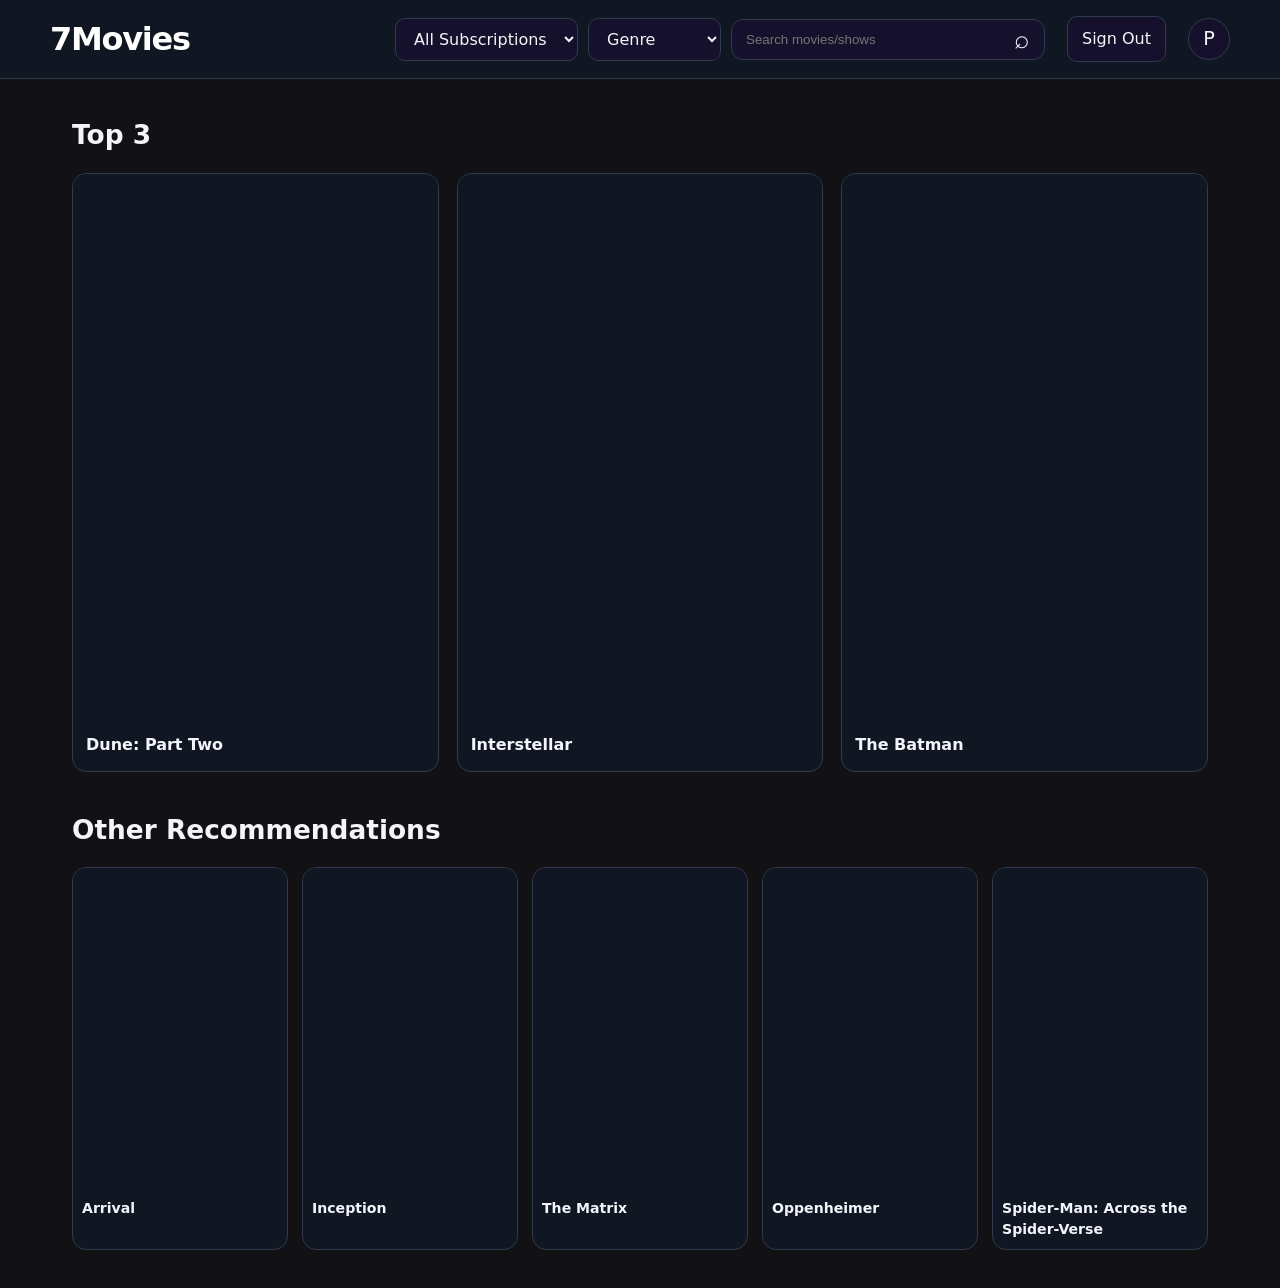
<file: index.html>
<!DOCTYPE html>
<html lang="en">
<head>
    <meta charset="UTF-8">
    <meta name="viewport" content="width=device-width, initial-scale=1.0">
    <title>7Movies Home</title>
    <link rel="stylesheet" href="styles.css">
</head>

<!-- Main body of the home menu-->
<body>

    <!-- This is the bar that runs across the top part of the site, houses the Site Name, 
     Selection Dropdowns, the Search Bar, Sign out and Profile buttons on this page -->
    <header class="topbar">
        
        <!-- Site Name -->
        <a class="brand" href="index.html">7Movies</a>

        <!-- Sectioning out a space for the Search Bar and Selections -->
        <div class="search-area">

            <!-- Subscription Select Dropdown: We will likely have to use JavaScript to dynamically change 
                what options are here depending on what servces the user added to their account -->
            <select class="sub-select" id="subscriptionFilter">
                <option value="">All Subscriptions</option>
                <option value="netflix">Netflix</option>
                <option value="hulu">Hulu</option>
                <option value="prime video">Prime Video</option>
                <option value="paramount+">Paramount+</option>
                <option value="max">Max</option>
                <option value="peacock">Peacock</option>
                <option value="disney+">Disney+</option>
            </select>

            <!-- Genre Select Dropdown, More genres can be easily added:
                Create a value for the option and give it a name -->
            <select class="genre-select" id="genreFilter">
                <option value="">Genre</option>
                <option value="action">Action</option>
                <option value="adventure">Adventure</option>
                <option value="comedy">Comedy</option>
                <option value="drama">Drama</option>
                <option value="horror">Horror</option>
                <option value="sci-fi">Sci-Fi</option>
                <option value="thriller">Thriller</option>
            </select>

            <!-- This is the search bar -->
            <form id="searchForm" class="search">
                <input
                    id="searchInput"
                    type="search"
                    placeholder="Search movies/shows"
                    aria-label="Search movies/shows"
                >
                <button type="submit" aria-label="Search">⌕</button>
            </form>
        </div>

        <!-- Sign Out Button: Currently just moves the user to the Sign In page, can be changed once the account system has been implemented -->
        <a class="nav-button" href="signin.html">Sign Out</a>
        
        <!-- Profile Button: Hopefully we could eventually add a profile picture system and replace the "P" with the user's PFP -->
        <a class="avatar" href="profile.html" aria-label="Your profile">P</a>
    </header>

    <!-- Main section of the page where the movie reccomendations are kept -->
    <main class="container">
        
        <!-- Section for the Top 3 Movies/Shows recommended -->
        <section>
            <!-- The header for the top 3 -->
            <div class="section-heading">
                <h1>Top 3</h1>
            </div>
            <!-- The place where the top 3 movies/shows will be populated thorugh js code -->
            <div id="topMovies" class="movie-grid featured"></div>
        </section>

        <!-- Another section for the other recommendations -->
        <section>
            <!-- The header for the other movies/shows -->
            <div class="section-heading">
                <h2>Other Recommendations</h2>
            </div>
            <!-- The place where the other movies/shows will be populated thorugh js code -->
            <div id="otherMovies" class="movie-grid compact"></div>
        </section>

        <!-- This will only be shown if something goes wrong and no shows were able to populate -->
        <p id="emptyState" class="empty hidden">No movies error</p>

    </main>

    <!-- The js script that will look for the topMovies section and populate the movie/show sections and deal with searching -->
    <script src="proof-of-concept.js"></script>
</body>
</html>
</file>
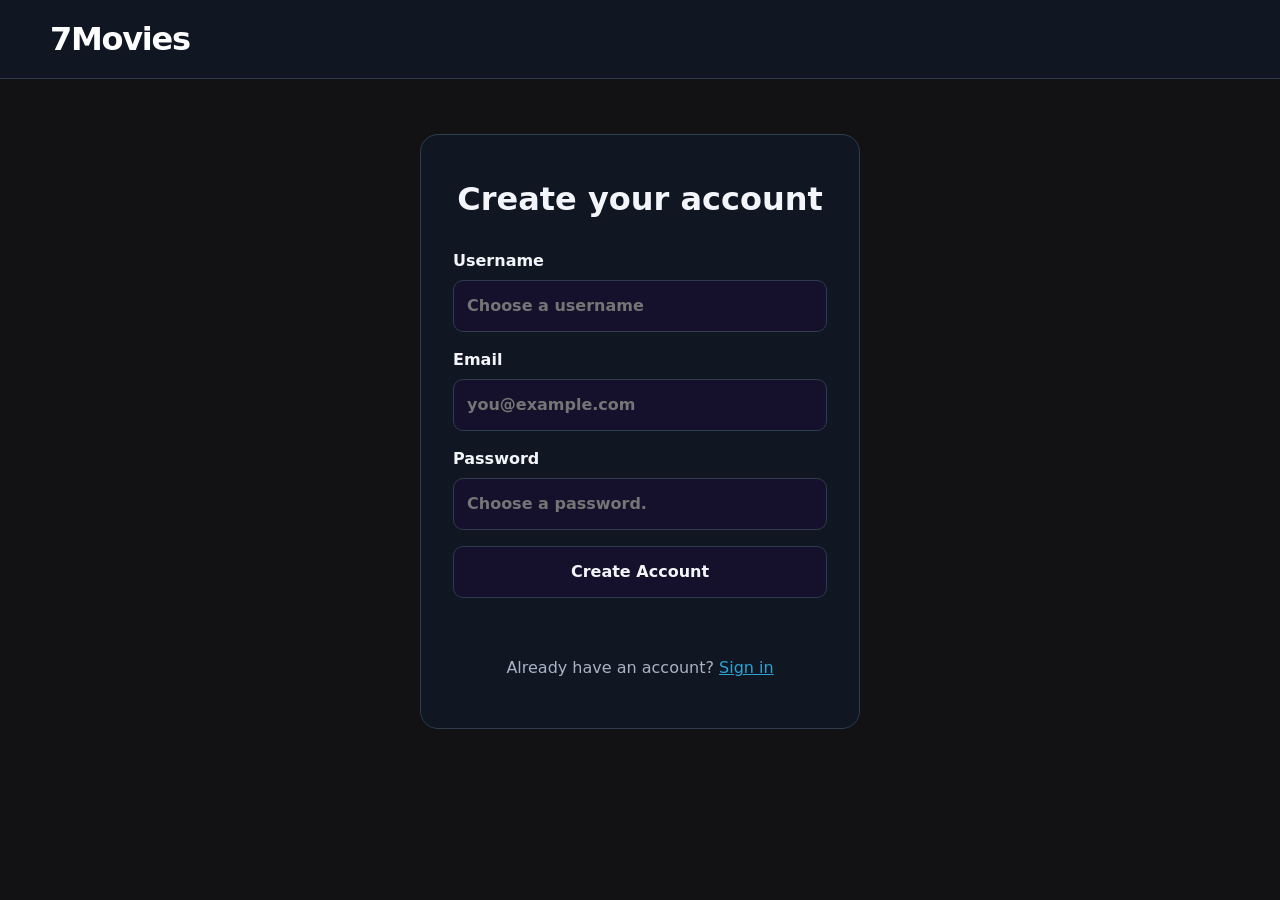
<file: create-account.html>
<!DOCTYPE html>
<html lang="en">
<head>
    <meta charset="UTF-8">
    <meta name="viewport" content="width=device-width, initial-scale=1.0">
    <title>7Movies Create Account</title>
    <link rel="stylesheet" href="styles.css">
</head>

<!-- Main body of the Create Account Page -->
<body class="auth-page">
    
    <!-- This is the bar that runs across the top part of the site, houses only the Site Name on this page -->
    <header class="topbar">

        <!-- Site Name -->
        <a class="brand" href="index.html">7Movies</a>
    </header>

    <!-- Main section where the information to create an account sits -->
    <main class="auth-card">
        <h1>Create your account</h1>

        <!-- Section within where the information goes -->
        <form id="createForm" class="auth-form">
            
            <!-- Label to input the wanted Username, will have to add checks 
                for the username being already taken or not -->
            <label>
                Username
                <input
                    name="tex"
                    type="text"
                    autocomplete="username"
                    required
                    minlength="3"
                    placeholder="Choose a username"
                >
            </label>

            <!-- Label to input the user's email, will have to add checks 
                for the email being already taken or not -->
            <label>
                Email
                <input
                    name="text"
                    type="email"
                    required
                    placeholder="you@example.com"
                >
            </label>

            <!-- Label to input the password, automatically checks for password 
                contains at least 1 capital letter and 1 symbol -->
            <label>
                Password
                <input
                    name="text"
                    type="password"
                    autocomplete="new-password"
                    pattern="(?=.*[A-Z])(?=.*[^A-Za-z0-9]).+" 
                    title="Must contain at least one captial letter and one symbol (#, $, etc.)"
                    required
                    minlength="8"
                    placeholder="Choose a password."
                >
            </label>

            <!-- Submition button that will create the account -->
            <button class="primary" type="submit">Create Account</button>

            <!-- waits for the user to press the submit button before telling them what they are missing -->
            <p id="authMessage" class="form-message" aria-live="polite"></p>
        </form>

        <!-- Link to the sign-in page incase the user already has an account -->
        <p class="extraText">Already have an account? <a href="signin.html">Sign in</a></p>
    </main>

    <!-- The js script that will likely be used to connect the website to the database and add the account -->
    <script src="proof-of-concept.js"></script>
</body>
</html>
</file>
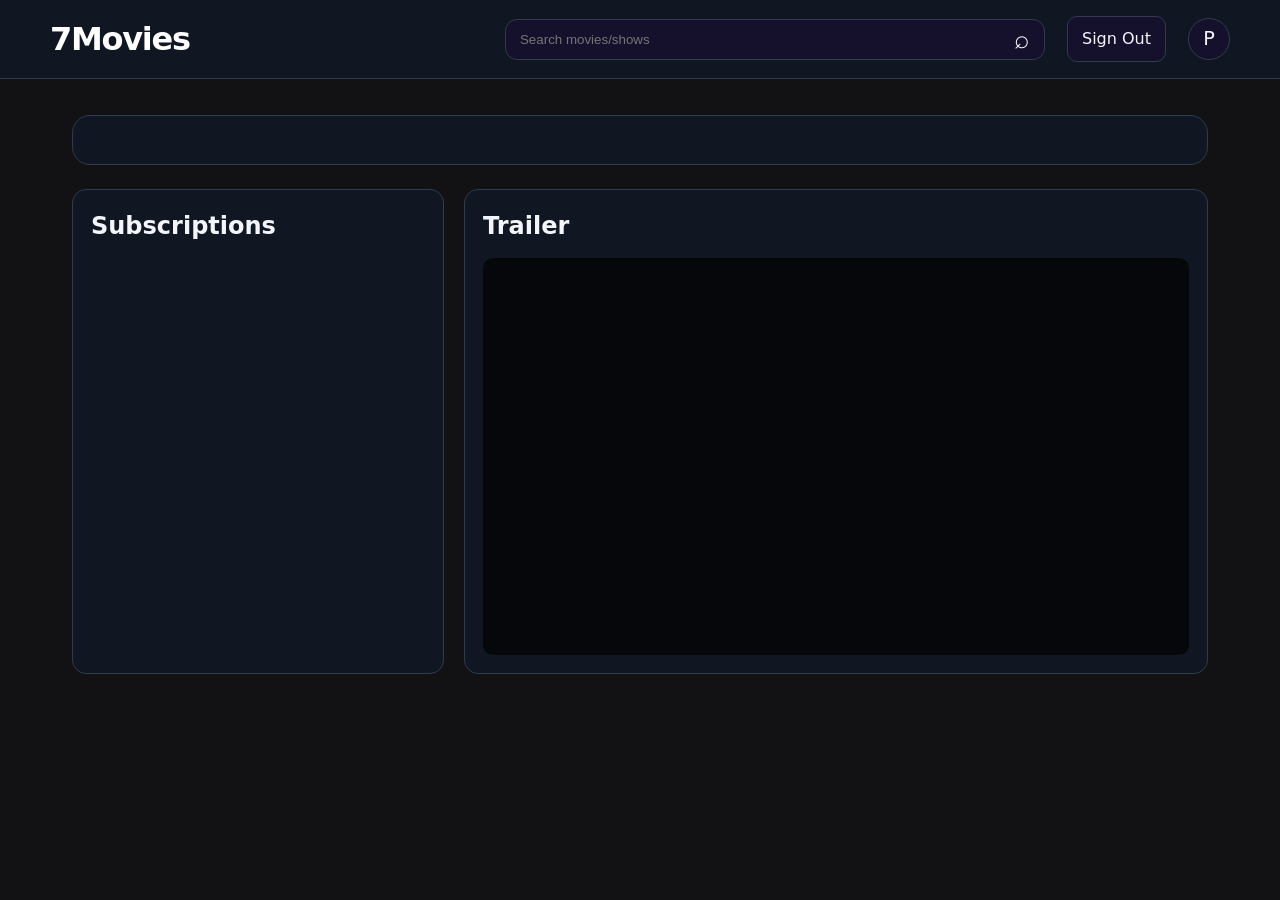
<file: movie.html>
<!DOCTYPE html>
<html lang="en">
<head>
    <meta charset="UTF-8">
    <meta name="viewport" content="width=device-width, initial-scale=1.0">
    <title>7Movies Movie/Show</title>
    <link rel="stylesheet" href="styles.css">
</head>

<!-- Main body of the Movie/Show page, called movie for simplicity -->
<body>

    <!-- This is the bar that runs across the top part of the site, houses the Site Name, 
        the Search Bar, Sign out and Profile Buttons on this page -->
    <header class="topbar">
        <a class="brand" href="index.html">7Movies</a>
        <h1 class="space-bar"></h1>
        
            <!-- This is the search bar -->
            <form id="searchForm" class="search">
                <input
                    id="searchInput"
                    type="search"
                    placeholder="Search movies/shows"
                    aria-label="Search movies/shows"
                >
                <button type="submit" aria-label="Search">⌕</button>
            </form>

            <!-- Sign Out Button: Currently just moves the user to the Sign In page, can be changed once the account system has been implemented -->
            <a class="nav-button" href="signin.html">Sign Out</a>
            
            <!-- Profile Button: Hopefully we could eventually add a profile picture system and replace the "P" with the user's PFP -->
            <a class="avatar" href="profile.html" aria-label="Your profile">P</a>
       
    </header>

    <!-- Main section where all the movie information will be kept -->
    <main class="container">
        
        <!-- This is the area where the Movie/Show's Poster, Name, Release Year, Genres and Synopsis will be populated by our JavaScript -->
        <!-- See SetUpMoviePage in proof-of-concept.js for how it works -->
        <section id="movieHero" class="movie-hero"></section>

        <!-- The lower section where the Subscriptions and the trailer are held -->
        <div class="movie-content">
            
            <!-- Where the JavaScript sends the list of subscriptions the movie has -->
            <section class="list-panel subscriptions">
                <h2>Subscriptions</h2>
                <ul id="subscriptionList" class="subscription-list"></ul>
            </section>

            <!-- Where the JavaScript sends the trailer's embed url to -->
            <section class="trailer-panel">
                <h2>Trailer</h2>
                <div class="video-wrap">
                    <iframe
                        id="trailer"
                        title="Movie trailer"
                        src=""
                        allow="accelerometer; autoplay; clipboard-write; encrypted-media; gyroscope; picture-in-picture; web-share"
                        referrerpolicy="strict-origin-when-cross-origin"
                        allowfullscreen
                    ></iframe>
                </div>
            </section>

        </div>

    </main>

    <!-- The js script that will look for the movieHero section and populate information -->
    <script src="proof-of-concept.js"></script>
</body>
</html>
</file>
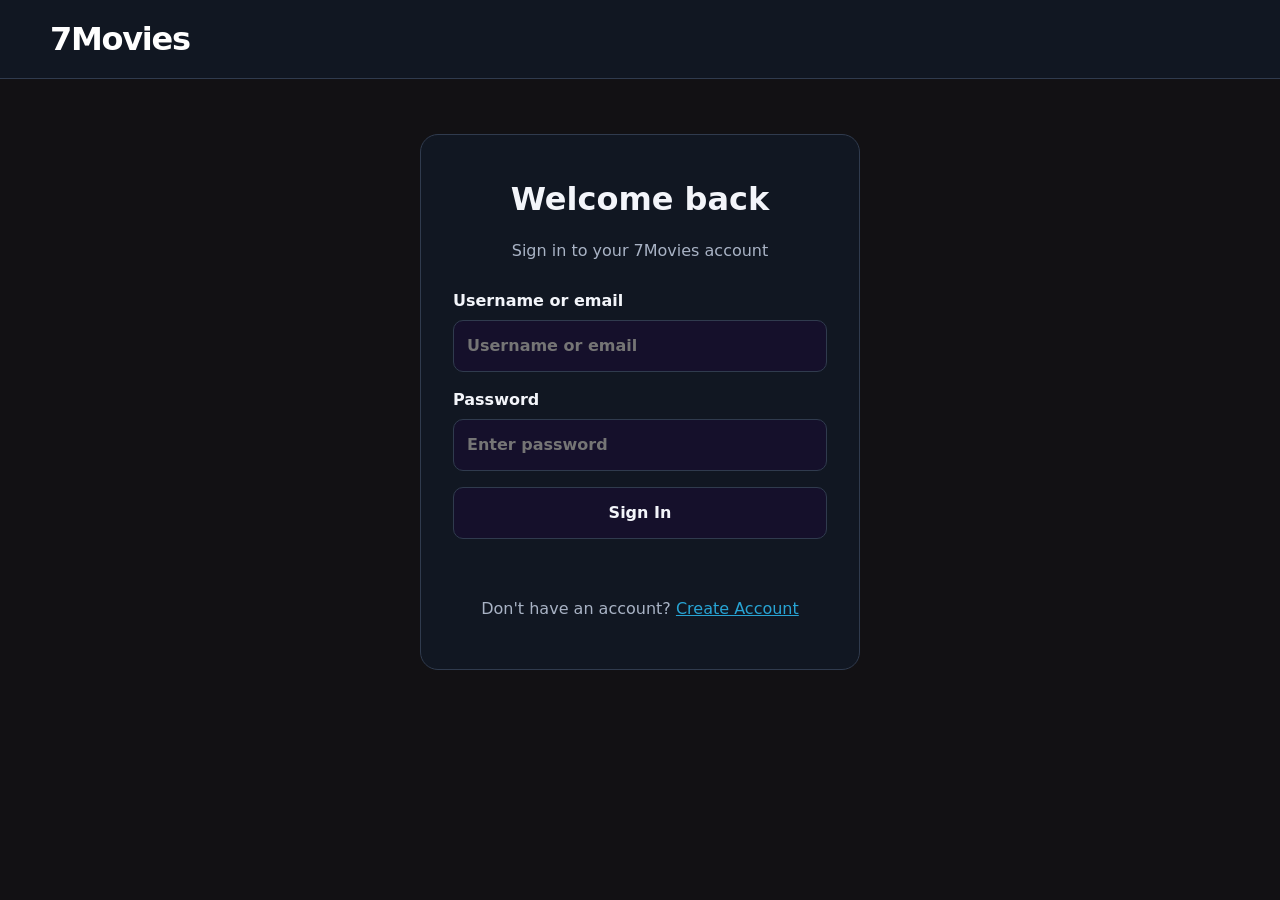
<file: signin.html>
<!DOCTYPE html>
<html lang="en">
<head>
    <meta charset="UTF-8">
    <meta name="viewport" content="width=device-width, initial-scale=1.0">
    <title>7Movies Sign In</title>
    <link rel="stylesheet" href="styles.css">
</head>

<!-- Main body of the Sign-in page -->
<body class="auth-page">

    <!-- This is the bar that runs across the top part of the site, houses only the Site Name on this page -->
    <header class="topbar">
        <a class="brand" href="index.html">7Movies</a>
        <h1 class="space-bar"></h1>
    </header>

    <main class="auth-card">
        <h1>Welcome back</h1>
        <p class="extraText">Sign in to your 7Movies account</p>

        <form id="signinForm" class="auth-form">
            <label>
                Username or email
                <input
                    name="identity"
                    type="text"
                    autocomplete="username"
                    required
                    placeholder="Username or email"
                >
            </label>

            <label>
                Password
                <input
                    name="password"
                    type="password"
                    autocomplete="current-password"
                    required
                    placeholder="Enter password"
                >
            </label>

            <button class="primary" type="submit">Sign In</button>
            <p id="authMessage" class="form-message" aria-live="polite"></p>
        </form>

        <p class="extraText">Don't have an account? <a href="create-account.html">Create Account</a></p>
    </main>

    <script src="proof-of-concept.js"></script>
</body>
</html>
</file>
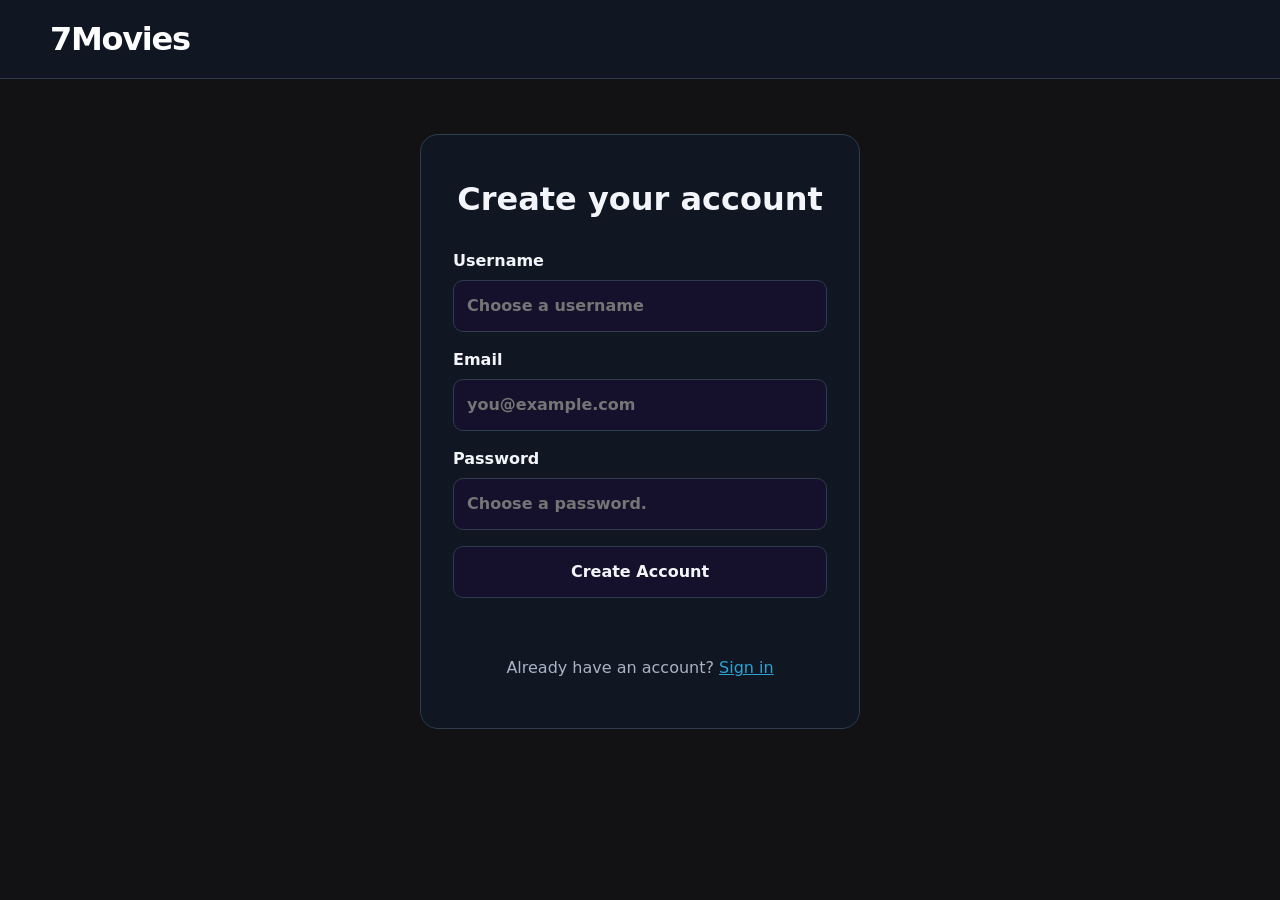
<file: frontend/create-account.html>
<!DOCTYPE html>
<html lang="en">
<head>
    <meta charset="UTF-8">
    <meta name="viewport" content="width=device-width, initial-scale=1.0">
    <title>7Movies Create Account</title>
    <link rel="stylesheet" href="styles.css">
</head>

<!-- Main body of the Create Account Page -->
<body class="auth-page">
    
    <!-- This is the bar that runs across the top part of the site, houses only the Site Name on this page -->
    <header class="topbar">

        <!-- Site Name -->
        <a class="brand" href="index.html">7Movies</a>
    </header>

    <!-- Main section where the information to create an account sits -->
    <main class="auth-card">
        <h1>Create your account</h1>

        <!-- Section within where the information goes -->
        <form id="createForm" class="auth-form">
            
            <!-- Label to input the wanted Username, will have to add checks 
                for the username being already taken or not -->
            <label>
                Username
                <input
                    name="username"
                    type="text"
                    autocomplete="username"
                    required
                    minlength="3"
                    maxlength="32"
                    pattern="[A-Za-z0-9_\-]{3,32}"
                    title="Use 3-32 letters, digits, hyphens, or underscores"
                    placeholder="Choose a username"
                >
            </label>

            <!-- Label to input the user's email, will have to add checks 
                for the email being already taken or not -->
            <label>
                Email
                <input
                    name="email"
                    type="email"
                    autocomplete="email"
                    maxlength="254"
                    required
                    placeholder="you@example.com"
                >
            </label>

            <!-- Password length is checked again by the backend. -->
            <label>
                Password
                <input
                    name="password"
                    type="password"
                    autocomplete="new-password"
                    required
                    minlength="8"
                    placeholder="Choose a password."
                >
            </label>

            <!-- Submition button that will create the account -->
            <button class="primary" type="submit">Create Account</button>

            <!-- waits for the user to press the submit button before telling them what they are missing -->
            <p id="authMessage" class="form-message" aria-live="polite"></p>
        </form>

        <!-- Link to the sign-in page incase the user already has an account -->
        <p class="extraText">Already have an account? <a href="signin.html">Sign in</a></p>
    </main>

    <!-- Submit account details to the backend. -->
    <script type="module" src="auth.js"></script>
</body>
</html>
</file>
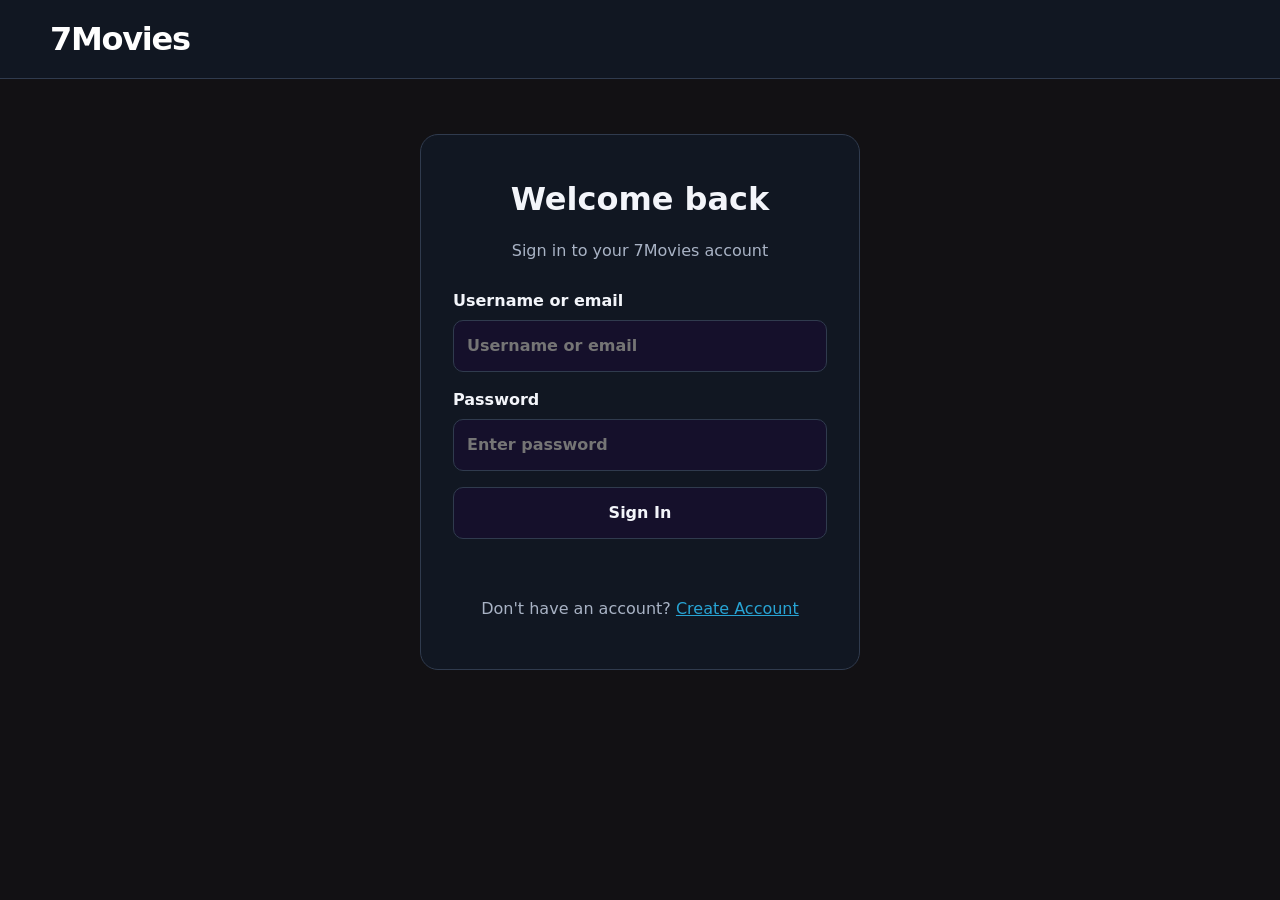
<file: frontend/signin.html>
<!DOCTYPE html>
<html lang="en">
<head>
    <meta charset="UTF-8">
    <meta name="viewport" content="width=device-width, initial-scale=1.0">
    <title>7Movies Sign In</title>
    <link rel="stylesheet" href="styles.css">
</head>

<!-- Main body of the Sign-in page -->
<body class="auth-page">

    <!-- This is the bar that runs across the top part of the site, houses only the Site Name on this page -->
    <header class="topbar">
        <a class="brand" href="index.html">7Movies</a>
        <div class="space-bar"></div>
    </header>

    <main class="auth-card">
        <h1>Welcome back</h1>
        <p class="extraText">Sign in to your 7Movies account</p>

        <form id="signinForm" class="auth-form">
            <label>
                Username or email
                <input
                    name="identity"
                    type="text"
                    autocomplete="username"
                    required
                    placeholder="Username or email"
                >
            </label>

            <label>
                Password
                <input
                    name="password"
                    type="password"
                    autocomplete="current-password"
                    required
                    placeholder="Enter password"
                >
            </label>

            <button class="primary" type="submit">Sign In</button>
            <p id="authMessage" class="form-message" aria-live="polite"></p>
        </form>

        <p class="extraText">Don't have an account? <a href="create-account.html">Create Account</a></p>
    </main>

    <script type="module" src="auth.js"></script>
</body>
</html>
</file>
<file: styles.css>
:root {
    color-scheme: dark;
    --bgColor: #121114;
    --dividerColor: #15102b;
    --textColor: #f3f5fa;
    --extraTextColor: #a9b3c5;
    --highlightColor: #28a4d4;
    --border: #303b4e;
    --mainColor: #111722;
}

/* Global styles that will be used throughout 7Movies pages*/
* {
    box-sizing: border-box;
}

body {
    margin: 0;
    background: var(--bgColor);
    color: var(--textColor);
    font: 16px/1.5 system-ui, -apple-system, "Segoe UI", sans-serif;
}

a {
    color: inherit;
}

section {
    margin-bottom: 38px;
}

.hidden {
    display: none !important;
}

.extraText {
    color: var(--extraTextColor);
}

.container {
    max-width: 1180px;
    margin: 36px auto;
    padding: 0 22px;
}

/* Shared header and navigation */
.topbar {
    display: flex;
    align-items: center;
    gap: 22px;
    min-height: 76px;
    padding: 15px max(22px, calc((100% - 1180px) / 2));
    background: var(--mainColor);
    border-bottom: 1px solid var(--border);
}

.brand {
    color: #ffffff;
    font-size: 2rem;
    font-weight: 850;
    letter-spacing: -0.04em;
    text-decoration: none;
    white-space: nowrap;
}

.space-bar {
    margin: 0 auto;
    font-size: 1rem;
}

.avatar {
    display: grid;
    place-items: center;
    width: 42px;
    height: 42px;
    border-radius: 50%;
    background: var(--dividerColor);
    border: 1px solid var(--border);
    font-size: 1.2rem;
    text-decoration: none;
}

.nav-button,
.secondary-button {
    display: inline-flex;
    align-items: center;
    justify-content: center;
    padding: 10px 14px;
    background: var(--dividerColor);
    border: 1px solid var(--border);
    border-radius: 10px;
    color: var(--text);
    text-decoration: none;
    white-space: nowrap;
}

.nav-actions {
    display: flex;
    align-items: center;
    gap: 12px;
}

/*  Home page: search bar  */

.search-area {
    display: flex;
    align-items: center;
    gap: 10px;
    flex: 1;
    max-width: 650px;
    margin-left: auto;
}

.search-area .search {
    flex: 1;
    margin-left: 0;
}

.search {
    display: flex;
    flex: 1;
    max-width: 540px;
    margin-left: auto;
    overflow: hidden;
    background: var(--dividerColor);
    border: 1px solid var(--border);
    border-radius: 12px;
}

.search input {
    width: 100%;
    padding: 12px 14px;
    background: transparent;
    border: 0;
    color: var(--text);
    outline: none;
}

.search button {
    padding: 0 14px;
    background: transparent;
    border: 0;
    color: var(--text);
    font-size: 1.6rem;
    cursor: pointer;
}


/* Genre and subscription dropdown */

.genre-select, .sub-select {
    padding: 10px 14px;
    background: var(--dividerColor);
    border: 1px solid var(--border);
    border-radius: 10px;
    color: var(--textColor);
    font: inherit;
    cursor: pointer;
}

/* Home page: movie cards */
.section-heading {
    display: flex;
    align-items: baseline;
    gap: 16px;
    margin-bottom: 18px;
}

.section-heading h1,
.section-heading h2 {
    margin: 0;
    font-size: 1.65rem;
}

.section-heading span {
    color: var(--extraTextColor);
}

.movie-grid {
    display: grid;
    gap: 18px;
}

.featured {
    grid-template-columns: repeat(3, minmax(0, 1fr));
}

.compact {
    grid-template-columns: repeat(5, minmax(0, 1fr));
    gap: 14px;
}

.movie-card {
    min-width: 0;
    overflow: hidden;
    background: var(--mainColor);
    border: 1px solid var(--border);
    border-radius: 14px;
    transition: transform 0.15s, border-color 0.15s;
}

.movie-card:hover {
    transform: translateY(-3px);
    border-color: var(--highlightBorder);
}

.movie-card a {
    display: block;
    height: 100%;
    color: inherit;
    text-decoration: none;
}

.poster {
    display: block;
    width: 100%;
    aspect-ratio: 2 / 3;
    object-fit: cover;
    background: var(--mainColor);
}

.movie-card h3 {
    margin: 12px 13px 14px;
    font-size: 1rem;
}

.compact .movie-card h3 {
    margin: 9px;
    font-size: 0.88rem;
}

.empty {
    padding: 24px;
    background: var(--mainColor);
    border-radius: 12px;
}

/* Profile page */
.lists-grid {
    display: grid;
    grid-template-columns: repeat(3, minmax(0, 1fr));
    gap: 18px;
}

.list-panel,
.trailer-panel {
    min-width: 0;
    padding: 18px;
    background: var(--mainColor);
    border: 1px solid var(--border);
    border-radius: 14px;
}

.list-panel h2,
.trailer-panel h2 {
    margin: 0 0 14px;
}

.scroll-list {
    display: grid;
    align-content: start;
    gap: 10px;
    height: 330px;
    overflow-y: auto;
    padding-right: 4px;
}

.list-entry {
    display: flex;
    align-items: center;
    gap: 11px;
    padding: 9px;
    
    border-radius: 10px;
}

.list-entry img {
    width: 48px;
    height: 68px;
    border-radius: 6px;
    object-fit: cover;
}

.list-entry a {
    color: var(--text);
    font-weight: 600;
    text-decoration: none;
}

/* Sign-in / create-account pages */
.auth-page {
    min-height: 100vh;
}

.auth-card {
    width: min(440px, calc(100% - 32px));
    margin: 55px auto;
    padding: 32px;
    background: var(--mainColor);
    border: 1px solid var(--border);
    border-radius: 18px;
    text-align: center;
}

.logo-mark {
    font-size: 2.3rem;
}

.auth-card h1 {
    margin: 8px 0;
}

.auth-form {
    display: grid;
    gap: 16px;
    margin: 26px 0 20px;
    text-align: left;
}

.auth-form label {
    display: grid;
    gap: 7px;
    font-weight: 600;
}

.auth-form input {
    width: 100%;
    padding: 13px;
    background: var(--dividerColor);
    border: 1px solid var(--border);
    border-radius: 10px;
    color: var(--text);
    font: inherit;
}

.primary {
    padding: 13px;
    background: var(--dividerColor);
    border: 1px solid var(--border);
    border-radius: 10px;
    color: var(--text);
    font: inherit;
    font-weight: 750;
    cursor: pointer;
}

.primary:hover {
    background: var(--highlightColor);
    color: black;
}

.secondary-button {
    width: 100%;
    margin-top: 4px;
}

.form-message {
    min-height: 1.4em;
    margin: 0;
    color: #c7d2fe;
    text-align: center;
}

.auth-card a:not(.secondary-button) {
    color: var(--highlightColor);
}

/* Movie details page  */
.movie-hero {
    display: flex;
    align-items: center;
    gap: 26px;
    margin-bottom: 24px;
    padding: 24px;
    background: var(--mainColor);
    border: 1px solid var(--border);
    border-radius: 18px;
}

.movie-hero .poster {
    flex-shrink: 0;
    width: 170px;
    border-radius: 12px;
}

.movie-hero h1 {
    margin: 0 0 8px;
    font-size: clamp(1.8rem, 4vw, 3rem);
}

.movie-hero p {
    max-width: 680px;
    color: var(--extraTextColor);
}

.movie-content {
    display: grid;
    grid-template-columns: minmax(240px, 0.8fr) minmax(0, 1.6fr);
    gap: 20px;
}

.subscription-list {
    padding-left: 20px;
    line-height: 2;
}

.add-to-profile {
    display: flex;
    gap: 8px;
    margin-bottom: 14px;
}

.add-to-profile input {
    min-width: 0;
    flex: 1;
    padding: 9px;
    background: var(--bgColor);
    border: 1px solid var(--border);
    border-radius: 8px;
    color: var(--textColor);
    font: inherit;
}

.add-to-profile button {
    padding: 9px 12px;
    background: var(--dividerColor);
    border: 0;
    border-radius: 8px;
    color: var(--textColor);
    font: inherit;
    cursor: pointer;
}

.add-to-profile button:hover {
    background: var(--highlightColor);
    color: black;
}

.delete-movie {
    margin-left: auto;
    padding: 6px 9px;
    background: #3a1820;
    border: 1px solid var(--border);
    border-radius: 7px;
    color: var(--textColor);
    cursor: pointer;
}

.delete-movie:hover {
    background: #5a202c;
}

.fine-print {
    color: var(--extraTextColor);
    font-size: 0.8rem;
}

.video-wrap {
    position: relative;
    overflow: hidden;
    aspect-ratio: 16 / 9;
    background: #05070b;
    border-radius: 10px;
}

.video-wrap iframe {
    position: absolute;
    inset: 0;
    width: 100%;
    height: 100%;
    border: 0;
}
</file>
<file: frontend/styles.css>
:root {
    color-scheme: dark;
    --bgColor: #121114;
    --dividerColor: #15102b;
    --textColor: #f3f5fa;
    --extraTextColor: #a9b3c5;
    --highlightColor: #28a4d4;
    --border: #303b4e;
    --mainColor: #111722;
}

/* Global styles that will be used throughout 7Movies pages*/
* {
    box-sizing: border-box;
}

body {
    margin: 0;
    background: var(--bgColor);
    color: var(--textColor);
    font: 16px/1.5 system-ui, -apple-system, "Segoe UI", sans-serif;
}

a {
    color: inherit;
}

section {
    margin-bottom: 38px;
}

.hidden {
    display: none !important;
}

.extraText {
    color: var(--extraTextColor);
}

.container {
    max-width: 1180px;
    margin: 36px auto;
    padding: 0 22px;
}

/* Shared header and navigation */
.topbar {
    display: flex;
    align-items: center;
    gap: 22px;
    min-height: 76px;
    padding: 15px max(22px, calc((100% - 1180px) / 2));
    background: var(--mainColor);
    border-bottom: 1px solid var(--border);
}

.brand {
    color: #ffffff;
    font-size: 2rem;
    font-weight: 850;
    letter-spacing: -0.04em;
    text-decoration: none;
    white-space: nowrap;
}

.space-bar {
    margin: 0 auto;
    font-size: 1rem;
}

.avatar {
    display: grid;
    place-items: center;
    width: 42px;
    height: 42px;
    border-radius: 50%;
    background: var(--dividerColor);
    border: 1px solid var(--border);
    font-size: 1.2rem;
    text-decoration: none;
}

.nav-button,
.secondary-button {
    display: inline-flex;
    align-items: center;
    justify-content: center;
    padding: 10px 14px;
    background: var(--dividerColor);
    border: 1px solid var(--border);
    border-radius: 10px;
    color: var(--text);
    text-decoration: none;
    white-space: nowrap;
}

.nav-actions {
    display: flex;
    align-items: center;
    gap: 12px;
}

/*  Home page: search bar  */

.search-area {
    display: flex;
    align-items: center;
    gap: 10px;
    flex: 1;
    max-width: 650px;
    margin-left: auto;
}

.search-area .search {
    flex: 1;
    margin-left: 0;
}

.search {
    display: flex;
    flex: 1;
    max-width: 540px;
    margin-left: auto;
    overflow: hidden;
    background: var(--dividerColor);
    border: 1px solid var(--border);
    border-radius: 12px;
}

.search input {
    width: 100%;
    padding: 12px 14px;
    background: transparent;
    border: 0;
    color: var(--text);
    outline: none;
}

.search button {
    padding: 0 14px;
    background: transparent;
    border: 0;
    color: var(--text);
    font-size: 1.6rem;
    cursor: pointer;
}


/* Genre and subscription dropdown */

.genre-select, .sub-select {
    padding: 10px 14px;
    background: var(--dividerColor);
    border: 1px solid var(--border);
    border-radius: 10px;
    color: var(--textColor);
    font: inherit;
    cursor: pointer;
}

/* Home page: movie cards */
.section-heading {
    display: flex;
    align-items: baseline;
    gap: 16px;
    margin-bottom: 18px;
}

.section-heading h1,
.section-heading h2 {
    margin: 0;
    font-size: 1.65rem;
}

.section-heading span {
    color: var(--extraTextColor);
}

.movie-grid {
    display: grid;
    gap: 18px;
}

.featured {
    grid-template-columns: repeat(3, minmax(0, 1fr));
}

.compact {
    grid-template-columns: repeat(5, minmax(0, 1fr));
    gap: 14px;
}

.movie-card {
    min-width: 0;
    overflow: hidden;
    background: var(--mainColor);
    border: 1px solid var(--border);
    border-radius: 14px;
    transition: transform 0.15s, border-color 0.15s;
}

.movie-card:hover {
    transform: translateY(-3px);
    border-color: var(--highlightBorder);
}

.movie-card a {
    display: block;
    height: 100%;
    color: inherit;
    text-decoration: none;
}

.poster {
    display: block;
    width: 100%;
    aspect-ratio: 2 / 3;
    object-fit: cover;
    background: var(--mainColor);
}

.movie-card h3 {
    margin: 12px 13px 14px;
    font-size: 1rem;
}

.compact .movie-card h3 {
    margin: 9px;
    font-size: 0.88rem;
}

.empty {
    padding: 24px;
    background: var(--mainColor);
    border-radius: 12px;
}

/* Profile page */
.lists-grid {
    display: grid;
    grid-template-columns: repeat(3, minmax(0, 1fr));
    gap: 18px;
}

.list-panel,
.trailer-panel {
    min-width: 0;
    padding: 18px;
    background: var(--mainColor);
    border: 1px solid var(--border);
    border-radius: 14px;
}

.list-panel h2,
.trailer-panel h2 {
    margin: 0 0 14px;
}

.scroll-list {
    display: grid;
    align-content: start;
    gap: 10px;
    min-height: 270px;
    max-height: 330px;
    overflow-y: auto;
    padding: 8px 4px 4px 0;
}

/* Empty collection styling */
.empty-list {
    min-height: 245px;
    display: flex;
    flex-direction: column;
    align-items: center;
    justify-content: center;
    gap: 10px;
    padding: 22px 16px;
    color: var(--extraTextColor);
    text-align: center;
    border: 1px dashed var(--border);
    border-radius: 12px;
    background: rgba(255, 255, 255, 0.015);
}

.empty-list strong {
    color: var(--textColor);
    font-size: 0.95rem;
}

.empty-list span:last-child {
    max-width: 230px;
    font-size: 0.82rem;
    line-height: 1.5;
}

.empty-list .empty-list-icon {
    display: grid;
    place-items: center;
    width: 46px;
    height: 46px;
    margin-bottom: 2px;
    color: var(--highlightColor);
    background: rgba(21, 173, 233, 0.10);
    border: 1px solid rgba(21, 173, 233, 0.22);
    border-radius: 14px;
    font-size: 1.35rem;
}

/* Collection entries */
.list-entry {
    display: flex;
    align-items: center;
    gap: 11px;
    padding: 9px;
    background: rgba(255, 255, 255, 0.025);
    border: 1px solid rgba(255, 255, 255, 0.045);
    border-radius: 10px;
}

.list-entry {
    display: flex;
    align-items: center;
    gap: 11px;
    padding: 9px;
    
    border-radius: 10px;
}

.list-entry img {
    width: 48px;
    height: 68px;
    border-radius: 6px;
    object-fit: cover;
}

.list-entry a {
    color: var(--text);
    font-weight: 600;
    text-decoration: none;
}

/* Sign-in / create-account pages */
.auth-page {
    min-height: 100vh;
}

.auth-card {
    width: min(440px, calc(100% - 32px));
    margin: 55px auto;
    padding: 32px;
    background: var(--mainColor);
    border: 1px solid var(--border);
    border-radius: 18px;
    text-align: center;
}

.logo-mark {
    font-size: 2.3rem;
}

.auth-card h1 {
    margin: 8px 0;
}

.auth-form {
    display: grid;
    gap: 16px;
    margin: 26px 0 20px;
    text-align: left;
}

.auth-form label {
    display: grid;
    gap: 7px;
    font-weight: 600;
}

.auth-form input {
    width: 100%;
    padding: 13px;
    background: var(--dividerColor);
    border: 1px solid var(--border);
    border-radius: 10px;
    color: var(--text);
    font: inherit;
}

.primary {
    padding: 13px;
    background: var(--dividerColor);
    border: 1px solid var(--border);
    border-radius: 10px;
    color: var(--text);
    font: inherit;
    font-weight: 750;
    cursor: pointer;
}

.primary:hover {
    background: var(--highlightColor);
    color: black;
}

.secondary-button {
    width: 100%;
    margin-top: 4px;
}

.form-message {
    min-height: 1.4em;
    margin: 0;
    color: #c7d2fe;
    text-align: center;
}

.auth-card a:not(.secondary-button) {
    color: var(--highlightColor);
}

/* Movie details page  */
.movie-hero {
    display: flex;
    align-items: center;
    gap: 26px;
    margin-bottom: 24px;
    padding: 24px;
    background: var(--mainColor);
    border: 1px solid var(--border);
    border-radius: 18px;
}

.movie-hero .poster {
    flex-shrink: 0;
    width: 170px;
    border-radius: 12px;
}

.movie-hero h1 {
    margin: 0 0 8px;
    font-size: clamp(1.8rem, 4vw, 3rem);
}

.movie-hero p {
    max-width: 680px;
    color: var(--extraTextColor);
}

.movie-content {
    display: grid;
    grid-template-columns: minmax(240px, 0.8fr) minmax(0, 1.6fr);
    gap: 20px;
}

.subscription-list {
    padding-left: 20px;
    line-height: 2;
}

.add-to-profile {
    display: flex;
    gap: 8px;
    margin-bottom: 14px;
}

.add-to-profile input {
    min-width: 0;
    flex: 1;
    padding: 9px;
    background: var(--bgColor);
    border: 1px solid var(--border);
    border-radius: 8px;
    color: var(--textColor);
    font: inherit;
}

.add-to-profile button {
    padding: 9px 12px;
    background: var(--dividerColor);
    border: 0;
    border-radius: 8px;
    color: var(--textColor);
    font: inherit;
    cursor: pointer;
}

.add-to-profile button:hover {
    background: var(--highlightColor);
    color: black;
}

.delete-movie {
    margin-left: auto;
    padding: 6px 9px;
    background: #3a1820;
    border: 1px solid var(--border);
    border-radius: 7px;
    color: var(--textColor);
    cursor: pointer;
}

.delete-movie:hover {
    background: #5a202c;
}

.fine-print {
    color: var(--extraTextColor);
    font-size: 0.8rem;
}

.video-wrap {
    position: relative;
    overflow: hidden;
    aspect-ratio: 16 / 9;
    background: #05070b;
    border-radius: 10px;
}

.video-wrap iframe {
    position: absolute;
    inset: 0;
    width: 100%;
    height: 100%;
    border: 0;
}

.profile-search-results {
    display: grid;
    gap: 4px;
    max-height: 190px;
    overflow-y: auto;
    margin: -7px 0 10px;
    padding: 6px;
    background: var(--mainColor);
    border: 1px solid var(--border);
    border-radius: 8px;
}

.profile-search-results[hidden] {
    display: none;
}

.profile-search-option {
    padding: 8px 10px;
    text-align: left;
    color: var(--textColor);
    background: transparent;
    border: 0;
    border-radius: 6px;
    font: inherit;
    cursor: pointer;
}

.profile-search-option:hover {
    background: var(--dividerColor);
}

:root {
    --gold: #f5c518;
    --mine: #2f9e6a;
    --mineText: #a6f0c9;
    --softText: #d6dbe6;
    --accentSoft: rgba(40, 164, 212, 0.16);
    --accentText: #bfe9f8;
}

.site-nav {
    display: flex;
    gap: 4px;
}

.site-nav a {
    padding: 8px 12px;
    border-radius: 8px;
    color: var(--extraTextColor);
    font-weight: 600;
    text-decoration: none;
    border: 1px solid var(--border);
    border-radius: 18px;
}

.site-nav a:hover,
.site-nav a.active {
    background: var(--dividerColor);
    color: var(--textColor);
    border: 1px solid #0b0f18;
    border-radius: 18px;
}

.avatar.small {
    width: 30px;
    height: 30px;
    font-size: 0.85rem;
}

.avatar.large {
    width: 84px;
    height: 84px;
    font-size: 2rem;
}

.btn {
    display: inline-flex;
    align-items: center;
    gap: 6px;
    padding: 10px 16px;
    background: var(--dividerColor);
    border: 1px solid var(--border);
    border-radius: 10px;
    color: var(--textColor);
    font: inherit;
    font-weight: 650;
    text-decoration: none;
    cursor: pointer;
}

.btn:hover {
    border-color: var(--highlightColor);
}

.btn-primary {
    background: var(--highlightColor);
    border-color: var(--highlightColor);
    color: #061018;
}

.btn-primary:hover {
    filter: brightness(1.1);
}

.btn-ghost {
    background: transparent;
}

.btn-small {
    padding: 6px 10px;
    font-size: 0.85rem;
}

.btn-danger {
    background: #3a1820;
    border-color: #5a202c;
}

.btn.full {
    width: 100%;
    justify-content: center;
}

.btn[aria-pressed="true"] {
    background: var(--accentSoft);
    border-color: var(--highlightColor);
    color: var(--accentText);
}

.hero,
.title-hero {
    position: relative;
    overflow: hidden;
    margin-bottom: 34px;
    background: var(--mainColor);
    border: 1px solid var(--border);
    border-radius: 20px;
}

.hero::before,
.title-hero::before {
    content: "";
    position: absolute;
    inset: 0;
    z-index: 1;
    background: rgba(10, 12, 18, 0.85);
}

.hero-bg {
    position: absolute;
    inset: -40px;
    width: calc(100% + 80px);
    height: calc(100% + 80px);
    object-fit: cover;
    filter: blur(28px) brightness(0.5) saturate(1.2);
}

.hero-content {
    position: relative;
    z-index: 2;
    display: flex;
    align-items: center;
    gap: 32px;
    padding: 36px;
}

.hero-poster {
    flex-shrink: 0;
    width: 220px;
    aspect-ratio: 2 / 3;
    object-fit: cover;
    border-radius: 14px;
    box-shadow: 0 18px 40px rgba(0, 0, 0, 0.5);
}

.hero h1,
.title-hero h1 {
    margin: 0 0 8px;
    font-size: clamp(2rem, 5vw, 3.4rem);
    line-height: 1.05;
    letter-spacing: -0.02em;
}

.meta {
    margin: 0 0 12px;
    color: var(--extraTextColor);
}

.hero-text {
    max-width: 620px;
    color: var(--softText);
}

.rating {
    color: var(--gold);
    font-weight: 700;
}

.chip-row {
    display: flex;
    flex-wrap: wrap;
    align-items: center;
    gap: 8px;
    margin: 14px 0;
}

.chip,
.service-pill {
    padding: 5px 10px;
    background: #1d2431;
    border: 0;
    border-radius: 4px;
    color: var(--extraTextColor);
    font: inherit;
    font-size: 0.85rem;
    text-decoration: none;
}

.chip {
    cursor: pointer;
}

.chip:hover {
    background: #283142;
    color: var(--textColor);
}

.chip.active,
.chip[aria-pressed="true"] {
    background: var(--textColor);
    color: var(--mainColor);
}

.service-pill.mine {
    background: rgba(47, 158, 106, 0.15);
    border-color: var(--mine);
    color: var(--mineText);
}

.reason {
    color: var(--extraTextColor);
    font-size: 0.85rem;
}

.actions {
    display: flex;
    flex-wrap: wrap;
    gap: 10px;
    margin-top: 18px;
}

.filter-bar {
    display: flex;
    flex-wrap: wrap;
    align-items: center;
    gap: 10px;
    margin: -10px 0 30px;
}

.filter-bar .label {
    color: var(--extraTextColor);
    font-size: 0.9rem;
}

.row-head {
    display: flex;
    align-items: baseline;
    justify-content: space-between;
    gap: 16px;
    margin-bottom: 14px;
}

.row-head h2 {
    margin: 0;
    font-size: 1.4rem;
}

.row-head a {
    color: var(--highlightColor);
    font-size: 0.9rem;
    font-weight: 600;
    text-decoration: none;
}

.scroller {
    display: grid;
    grid-auto-flow: column;
    grid-auto-columns: minmax(150px, 170px);
    gap: 14px;
    overflow-x: auto;
    padding-bottom: 10px;
    scroll-snap-type: x proximity;
    scrollbar-width: thin;
}

.scroller > * {
    scroll-snap-align: start;
}

.results-grid {
    display: grid;
    grid-template-columns: repeat(auto-fill, minmax(155px, 1fr));
    gap: 16px;
}

.card {
    position: relative;
    min-width: 0;
    overflow: hidden;
    background: var(--mainColor);
    border: 1px solid var(--border);
    border-radius: 12px;
    transition: transform 0.15s, border-color 0.15s;
}

.card:hover {
    transform: translateY(-3px);
    border-color: var(--highlightColor);
}

.card > a {
    display: block;
    color: inherit;
    text-decoration: none;
}

.card-poster {
    position: relative;
}

.card-poster img {
    display: block;
    width: 100%;
    aspect-ratio: 2 / 3;
    object-fit: cover;
    background: #1a2130;
}

.badge-rating {
    position: absolute;
    top: 8px;
    left: 8px;
    padding: 3px 7px;
    background: rgba(0, 0, 0, 0.72);
    border-radius: 6px;
    color: var(--gold);
    font-size: 0.78rem;
    font-weight: 700;
}

.badge-service {
    position: absolute;
    left: 8px;
    bottom: 8px;
    padding: 3px 7px;
    background: rgba(47, 158, 106, 0.92);
    border-radius: 6px;
    color: #ffffff;
    font-size: 0.72rem;
    font-weight: 700;
}

.card-body {
    padding: 10px 11px 12px;
}

.card-body h3 {
    margin: 0 0 3px;
    overflow: hidden;
    font-size: 0.92rem;
    line-height: 1.3;
    text-overflow: ellipsis;
    white-space: nowrap;
}

.card-body p {
    margin: 0;
    color: var(--extraTextColor);
    font-size: 0.8rem;
}

.card-body .card-reason {
    margin-top: 6px;
    color: #8fd3ef;
}

.card-save {
    position: absolute;
    top: 8px;
    right: 8px;
    display: grid;
    place-items: center;
    width: 30px;
    height: 30px;
    background: rgba(0, 0, 0, 0.72);
    border: 1px solid rgba(255, 255, 255, 0.2);
    border-radius: 50%;
    color: #ffffff;
    font-size: 1.05rem;
    cursor: pointer;
}

.card-save[aria-pressed="true"] {
    background: var(--highlightColor);
    color: #061018;
}

.genre-tiles {
    display: grid;
    grid-template-columns: repeat(auto-fill, minmax(150px, 1fr));
    gap: 12px;
}

.genre-tiles a {
    padding: 22px 16px;
    background: #1d2431;
    border-radius: 8px;
    font-weight: 700;
    text-decoration: none;
}

.genre-tiles a:hover {
    background: #283142;
}

.page-head {
    margin-bottom: 22px;
}

.page-head h1 {
    margin: 0;
}

.page-head p {
    margin: 4px 0 0;
}

.panel {
    padding: 20px;
    background: var(--mainColor);
    border: 1px solid var(--border);
    border-radius: 14px;
}

.panel h2 {
    margin: 0 0 14px;
    font-size: 1.2rem;
}

.browse-layout {
    display: grid;
    grid-template-columns: 260px minmax(0, 1fr);
    align-items: start;
    gap: 24px;
}

.filters {
    position: sticky;
    top: 16px;
    display: grid;
    gap: 10px;
}

.filters h2 {
    margin-bottom: 4px;
}

.filter-group {
    padding: 14px 0 6px;
    border-top: 1px solid var(--border);
}

.filter-group h3 {
    margin: 0 0 10px;
    color: var(--extraTextColor);
    font-size: 0.78rem;
    letter-spacing: 0.06em;
    text-transform: uppercase;
}

.filter-group .chip-row {
    margin: 0;
}

.check {
    display: flex;
    align-items: center;
    gap: 8px;
    padding: 3px 0;
    font-size: 0.92rem;
}

input[type="checkbox"],
input[type="range"] {
    accent-color: var(--highlightColor);
}

input[type="range"] {
    width: 100%;
}

.segmented {
    display: flex;
    padding: 3px;
    background: var(--bgColor);
    border: 1px solid var(--border);
    border-radius: 10px;
}

.segmented button {
    flex: 1;
    padding: 7px;
    background: transparent;
    border: 0;
    border-radius: 7px;
    color: var(--extraTextColor);
    font: inherit;
    font-weight: 600;
    cursor: pointer;
}

.segmented button[aria-pressed="true"] {
    background: var(--dividerColor);
    box-shadow: inset 0 0 0 1px var(--border);
    color: var(--textColor);
}

.range-row {
    display: flex;
    align-items: center;
    gap: 8px;
}

.range-row input {
    width: 100%;
    min-width: 0;
}

.field,
.range-row input,
.results-head select,
.form-grid input,
textarea {
    padding: 9px 10px;
    background: var(--bgColor);
    border: 1px solid var(--border);
    border-radius: 8px;
    color: var(--textColor);
    font: inherit;
}

.results-head {
    display: flex;
    flex-wrap: wrap;
    align-items: center;
    justify-content: space-between;
    gap: 12px;
    margin-bottom: 12px;
}

.results-head p {
    margin: 0;
}

.results-head label {
    display: flex;
    align-items: center;
    gap: 8px;
    color: var(--extraTextColor);
}

.pagination {
    display: flex;
    flex-wrap: wrap;
    justify-content: center;
    gap: 6px;
    margin-top: 28px;
}

.pagination a,
.pagination span {
    min-width: 38px;
    padding: 8px 12px;
    background: var(--mainColor);
    border: 1px solid var(--border);
    border-radius: 8px;
    text-align: center;
    text-decoration: none;
}

.pagination .current {
    background: var(--highlightColor);
    border-color: var(--highlightColor);
    color: #061018;
    font-weight: 700;
}

.pagination span {
    background: none;
    border-color: transparent;
}

.score-row {
    display: flex;
    flex-wrap: wrap;
    align-items: center;
    gap: 28px;
    margin: 18px 0 4px;
}

.score {
    display: flex;
    align-items: center;
    gap: 12px;
}

.score-num {
    color: var(--gold);
    font-size: 2.4rem;
    font-weight: 800;
    line-height: 1;
}

.stars-static {
    color: var(--gold);
    letter-spacing: 2px;
}

.score .extraText {
    font-size: 0.85rem;
}

.your-rating > span {
    display: block;
    margin-bottom: 2px;
    color: var(--extraTextColor);
    font-size: 0.8rem;
}

.stars {
    display: inline-flex;
    align-items: center;
    gap: 2px;
}

.stars button {
    padding: 0 2px;
    background: none;
    border: 0;
    color: #4a5468;
    font-size: 1.7rem;
    line-height: 1;
    cursor: pointer;
}

.stars button.on {
    color: var(--gold);
}

.stars output {
    margin-left: 8px;
    color: var(--extraTextColor);
    font-size: 0.85rem;
}

.title-grid {
    display: grid;
    grid-template-columns: minmax(260px, 0.8fr) minmax(0, 1.6fr);
    gap: 20px;
    margin-bottom: 38px;
}

.where-list {
    display: grid;
    gap: 10px;
    margin: 0 0 12px;
    padding: 0;
    list-style: none;
}

.where-list li {
    display: flex;
    align-items: center;
    gap: 12px;
    padding: 10px;
    background: rgba(255, 255, 255, 0.02);
    border: 1px solid var(--border);
    border-radius: 10px;
}

.where-list li.mine {
    background: rgba(47, 158, 106, 0.1);
    border-color: var(--mine);
}

.where-list li > div {
    display: grid;
    flex: 1;
}

.where-list li > div span {
    color: var(--extraTextColor);
    font-size: 0.85rem;
}

.where-list li.mine > div span {
    color: var(--mineText);
}

.review-form {
    display: grid;
    gap: 10px;
    margin-bottom: 22px;
}

.review-form .btn {
    justify-self: start;
}

textarea {
    min-height: 90px;
    resize: vertical;
}

.review {
    padding: 16px 0;
    border-top: 1px solid var(--border);
}

.review-head {
    display: flex;
    flex-wrap: wrap;
    align-items: center;
    gap: 10px;
}

.review p {
    margin: 8px 0 0;
    color: var(--softText);
}

.review-actions {
    display: flex;
    gap: 14px;
    margin-top: 8px;
    color: var(--extraTextColor);
    font-size: 0.85rem;
}

.review-actions button {
    padding: 0;
    background: none;
    border: 0;
    color: inherit;
    font: inherit;
    cursor: pointer;
}

.profile-head {
    display: flex;
    flex-wrap: wrap;
    align-items: center;
    gap: 22px;
    margin-bottom: 22px;
}

.profile-head h1 {
    margin: 0;
}

.profile-head p {
    margin: 4px 0 0;
}

.profile-head .actions {
    margin-left: auto;
}

.tabs {
    display: flex;
    gap: 4px;
    margin-bottom: 20px;
    overflow-x: auto;
    border-bottom: 1px solid var(--border);
}

.tabs button {
    padding: 12px 16px;
    background: none;
    border: 0;
    border-bottom: 2px solid transparent;
    color: var(--extraTextColor);
    font: inherit;
    font-weight: 650;
    white-space: nowrap;
    cursor: pointer;
}

.tabs button:hover:not([aria-selected="true"]) {
    color: var(--highlightColor);
    background: rgba(21, 173, 233, 0.08);
    border-bottom-color: var(--highlightColor);
}

.tabs button[aria-selected="true"] {
    border-bottom-color: var(--highlightColor);
    color: var(--textColor);
}

.rating-list {
    display: grid;
    gap: 10px;
}

.rating-row {
    display: flex;
    align-items: center;
    gap: 14px;
    padding: 10px;
    background: var(--mainColor);
    border: 1px solid var(--border);
    border-radius: 12px;
}

.rating-row img {
    width: 54px;
    height: 80px;
    object-fit: cover;
    border-radius: 8px;
}

.rating-row > div {
    flex: 1;
    min-width: 0;
}

.rating-row h3 {
    margin: 0;
    font-size: 1rem;
}

.rating-row p {
    margin: 2px 0 0;
    color: var(--extraTextColor);
    font-size: 0.88rem;
}

.rating-row .stars-static {
    font-size: 1.05rem;
}

.service-tiles {
    display: grid;
    grid-template-columns: repeat(auto-fill, minmax(190px, 1fr));
    gap: 12px;
}

.service-tile {
    display: flex;
    align-items: center;
    gap: 12px;
    padding: 14px;
    background: var(--mainColor);
    border: 1px solid var(--border);
    border-radius: 12px;
    color: var(--textColor);
    font: inherit;
    font-weight: 650;
    text-align: left;
    cursor: pointer;
}

.service-tile .tick {
    margin-left: auto;
    color: var(--highlightColor);
    opacity: 0;
}

.service-tile[aria-pressed="true"] {
    background: rgba(40, 164, 212, 0.12);
    border-color: var(--highlightColor);
}

.service-tile[aria-pressed="true"] .tick {
    opacity: 1;
}

.form-grid {
    display: grid;
    gap: 14px;
    max-width: 520px;
}

.form-grid label {
    display: grid;
    gap: 6px;
    font-weight: 600;
}

.account-grid {
    display: grid;
    grid-template-columns: repeat(auto-fit, minmax(300px, 1fr));
    align-items: start;
    gap: 20px;
}

.danger-zone {
    border-color: #5a202c;
}

.danger-zone p {
    color: var(--extraTextColor);
}

@media (max-width: 900px) {
    .browse-layout,
    .title-grid {
        grid-template-columns: 1fr;
    }

    .filters {
        position: static;
    }

}

@media (max-width: 640px) {
    .topbar {
        flex-wrap: wrap;
        gap: 12px;
    }

    .topbar .search {
        order: 3;
        flex-basis: 100%;
        max-width: none;
    }

    .topbar .header-account {
        margin-left: auto;
    }

    .hero-content {
        flex-direction: column;
        align-items: flex-start;
        padding: 22px;
    }

    .hero-poster {
        width: 140px;
    }

    .profile-head .actions {
        margin-left: 0;
    }
}

[hidden] {
    display: none !important;
}

.header-account {
    display: flex;
    align-items: center;
    gap: 10px;
}

.visually-hidden,
.segmented input,
.chip-check input {
    position: absolute;
    width: 1px;
    height: 1px;
    overflow: hidden;
    opacity: 0;
    pointer-events: none;
}

.segmented label {
    flex: 1;
    cursor: pointer;
}

.segmented label span {
    display: block;
    padding: 7px;
    border-radius: 7px;
    color: var(--extraTextColor);
    font-weight: 600;
    text-align: center;
}

.segmented input:checked + span {
    background: var(--dividerColor);
    box-shadow: inset 0 0 0 1px var(--border);
    color: var(--textColor);
}

.segmented input:focus-visible + span,
.chip-check input:focus-visible + span {
    outline: 2px solid var(--highlightColor);
    outline-offset: 2px;
}

.chip-check {
    cursor: pointer;
}

.chip-check span {
    display: inline-block;
    padding: 5px 10px;
    background: #1d2431;
    border-radius: 4px;
    color: var(--extraTextColor);
    font-size: 0.85rem;
}

.chip-check:hover span {
    background: #283142;
    color: var(--textColor);
}

.chip-check input:checked + span {
    background: var(--textColor);
    color: var(--mainColor);
}

.check-list {
    display: grid;
    gap: 2px;
    max-height: 210px;
    overflow-y: auto;
    padding-right: 4px;
}

.no-results {
    grid-column: 1 / -1;
    margin: 0;
    padding: 28px;
    border: 1px dashed var(--border);
    border-radius: 12px;
    color: var(--extraTextColor);
    text-align: center;
}

.search-add {
    position: relative;
    max-width: 520px;
    margin-bottom: 18px;
}

.search-add input {
    width: 100%;
    background: var(--dividerColor);
}

.search-add .profile-search-results {
    position: absolute;
    top: calc(100% + 4px);
    left: 0;
    right: 0;
    z-index: 5;
    margin: 0;
}

.rating-actions {
    display: flex;
    flex-wrap: wrap;
    gap: 8px;
}

.service-search {
    width: 100%;
    max-width: 320px;
    margin-bottom: 14px;
}

.form-status {
    min-height: 1.3em;
    margin: 0;
    color: var(--accentText);
    font-size: 0.9rem;
}

.form-status.error {
    color: #ff9aa8;
}

.stars button:disabled {
    cursor: default;
}

.title-grid.single {
    grid-template-columns: 1fr;
}

.profile-head .actions {
    margin-top: 0;
}

main.container:has(#genreSection) {
    display: grid;
    grid-template-columns: minmax(0, 1fr) 250px;
    column-gap: 25px;
}

main.container:has(#genreSection) > #hero,
main.container:has(#genreSection) > #serviceBar,
main.container:has(#genreSection) > section[data-row],
main.container:has(#genreSection) > #homeMessage {
    grid-column: 1;
}

#genreSection {
    grid-column: 2;
    grid-row: 1 / span 10;

    position: sticky;
    top: 20px;
    align-self: start;

    max-height: 75vh;
    display: flex;
    flex-direction: column;

    padding: 16px;
    border: 1px solid var(--border);
    border-radius: 12px;
    overflow: hidden;
}

/* Keep heading above scrollbar */
#genreSection h2 {
    flex-shrink: 0;
    margin-top: 0;
}

/* Only genre buttons scroll */
#genreSection .genre-tiles {
    display: grid;
    grid-template-columns: 1fr;
    gap: 10px;

    overflow-y: auto;
    min-height: 0;
    padding-right: 5px;
}

/* Scrollbar styling */
#genreSection .genre-tiles::-webkit-scrollbar {
    width: 6px;
}

#genreSection .genre-tiles::-webkit-scrollbar-thumb {
    background: var(--border);
    border-radius: 10px;
}

#genreSection .genre-tiles::-webkit-scrollbar-track {
    background: transparent;
}

#genreSection .genre-tiles {
    display: grid;
    grid-template-columns: 1fr;
    gap: 10px;
}

#genreSection::-webkit-scrollbar {
    width: 6px;
}

#genreSection::-webkit-scrollbar-thumb {
    background: var(--border);
    border-radius: 10px;
}

#genreSection::-webkit-scrollbar-track {
    background: transparent;
}

@media (max-width: 850px) {
    #genreSection {
        position: static;
        max-height: 300px;
        margin-top: 25px;
    }

    #genreSection .genre-tiles {
        grid-template-columns: repeat(
            auto-fill,
            minmax(150px, 1fr)
        );
    }
}

.filter-group:not(.is-collapsed) .filter-toggle::after {
    transform: rotate(180deg);
}

.filter-group.is-collapsed > :not(h3) {
    display: none;
}

.filter-toggle:focus-visible {
    outline: 2px solid var(--highlightColor);
    outline-offset: 4px;
    border-radius: 3px;
}

.filter-group h3.filter-toggle {
    display: flex;
    justify-content: space-between;
    align-items: center;
    cursor: pointer;
    width: 100%;
}

.filter-group h3.filter-toggle::after {
    content: "▼";
    display: inline-block;
    font-size: 10px;
    color: var(--highlightColor);
    margin-left: 12px;
    transition: transform 0.2s ease;
    transform: rotate(90deg);
}

.filter-group:not(.is-collapsed) h3.filter-toggle::after {
    transform: rotate(0deg);
}

.filter-group h3.filter-toggle {
    cursor: pointer;
    user-select: none;
}

.filter-group h3.filter-toggle:hover {
    color: var(--highlightColor);
}

.results {
    min-width: 0;
    padding: 20px;

    background: var(--mainColor);
    border: 1px solid var(--border);
    border-radius: 14px;
}

.results-head {
    margin-bottom: 16px;
}

#activeFilters {
    padding-bottom: 16px;
    border-bottom: 1px solid var(--border);
    margin-bottom: 18px;
}

#results {
    padding-top: 4px;
}

#pagination {
    padding-top: 18px;
    border-top: 1px solid var(--border);
    margin-top: 24px;
}

@media (max-width: 600px) {
    .results {
        padding: 14px;
    }
}

main.container:has(#genreSection) > section[data-row],
main.container:has(#genreSection) > #genreSection {
    padding: 20px;
    margin-bottom: 24px;

    background: var(--mainColor);
    border: 1px solid var(--border);
    border-radius: 14px;

    transition: border-color 0.2s ease;
}

main.container:has(#genreSection) .row-head {
    margin-bottom: 18px;
}

main.container:has(#genreSection) section[data-row] .scroller {
    padding-bottom: 12px;
}

@media (max-width: 600px) {
    main.container:has(#genreSection) > section[data-row],
    main.container:has(#genreSection) > #genreSection {
        padding: 14px;
        margin-bottom: 18px;
    }
}

.results-grid, .rating-list {
    padding: 20px;
    background: var(--mainColor);
    border-radius: 14px;
    min-height: 100px;
    gap: 16px;
}
</file>
